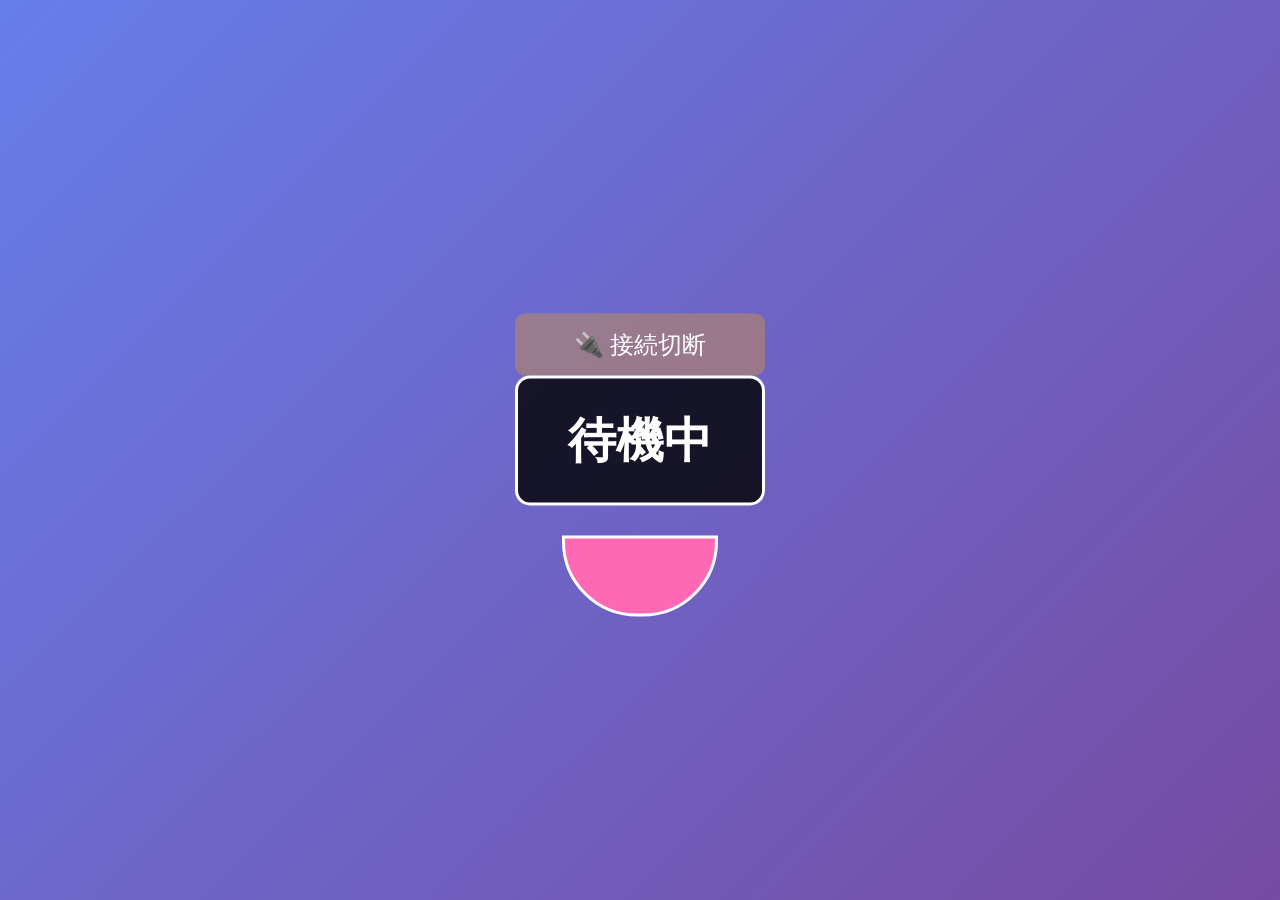
<file: apps/overlay/static/index.html>
<!DOCTYPE html>
<html lang="ja">
<head>
    <meta charset="UTF-8">
    <meta name="viewport" content="width=device-width, initial-scale=1.0">
    <title>AITuber Overlay</title>
    <style>
        body, html {
            margin: 0;
            padding: 0;
            width: 100%;
            height: 100%;
            background: linear-gradient(135deg, #667eea 0%, #764ba2 100%);
            font-family: Arial, sans-serif;
        }
        #container {
            position: absolute;
            top: 50%;
            left: 50%;
            transform: translate(-50%, -50%);
            text-align: center;
            color: white;
        }
        #subtitle {
            background: rgba(0, 0, 0, 0.8);
            padding: 30px 50px;
            border-radius: 15px;
            font-size: 48px;
            font-weight: bold;
            margin-bottom: 30px;
            border: 3px solid white;
        }
        #mouth {
            width: 150px;
            height: 75px;
            background: #ff69b4;
            margin: 0 auto;
            border-radius: 0 0 75px 75px;
            transform-origin: center top;
            border: 3px solid white;
        }
        #status {
            margin-top: 30px;
            font-size: 24px;
            background: rgba(0,0,0,0.6);
            padding: 15px;
            border-radius: 10px;
        }
    </style>
</head>
<body>
    <div id="container">
        <div id="status">🔄 初期化中...</div>
        <div id="subtitle">待機中</div>
        <div id="mouth"></div>
    </div>
    <script>
        console.log('=== AITuber Overlay Started ===');
        const statusEl = document.getElementById('status');
        const subtitleEl = document.getElementById('subtitle');
        const mouthEl = document.getElementById('mouth');
        
        statusEl.textContent = '🔌 WebSocket接続中...';
        console.log('Connecting to WebSocket...');
        
        const wsUrl = `ws://${location.host}/ws`;
        console.log('WebSocket URL:', wsUrl);
        
        const ws = new WebSocket(wsUrl);
        
        ws.onopen = () => {
            console.log('✅ WebSocket connected!');
            statusEl.textContent = '✅ 接続成功！';
            statusEl.style.background = 'rgba(0, 255, 0, 0.3)';
            subtitleEl.textContent = 'Ready';
        };
        
        ws.onmessage = (event) => {
            console.log('Message received:', event.data);
            try {
                const data = JSON.parse(event.data);
                console.log('Parsed data:', data);
                
                if (data.type === 'utter_start') {
                    subtitleEl.textContent = data.subtitle || data.text;
                } else if (data.type === 'mouth') {
                    const scale = Math.max(0, Math.min(1, data.value));
                    mouthEl.style.transform = `scaleY(${scale})`;
                } else if (data.type === 'utter_end') {
                    mouthEl.style.transform = 'scaleY(0)';
                }
            } catch (error) {
                console.error('Error parsing message:', error);
            }
        };
        
        ws.onerror = (error) => {
            console.error('❌ WebSocket error:', error);
            statusEl.textContent = '❌ エラー発生';
            statusEl.style.background = 'rgba(255, 0, 0, 0.3)';
        };
        
        ws.onclose = () => {
            console.log('🔌 WebSocket closed');
            statusEl.textContent = '🔌 接続切断';
            statusEl.style.background = 'rgba(255, 165, 0, 0.3)';
        };
        
        // Test: Change subtitle every 2 seconds
        let counter = 0;
        setInterval(() => {
            counter++;
            console.log('Counter:', counter);
        }, 2000);
    </script>
</body>
</html>
</file>
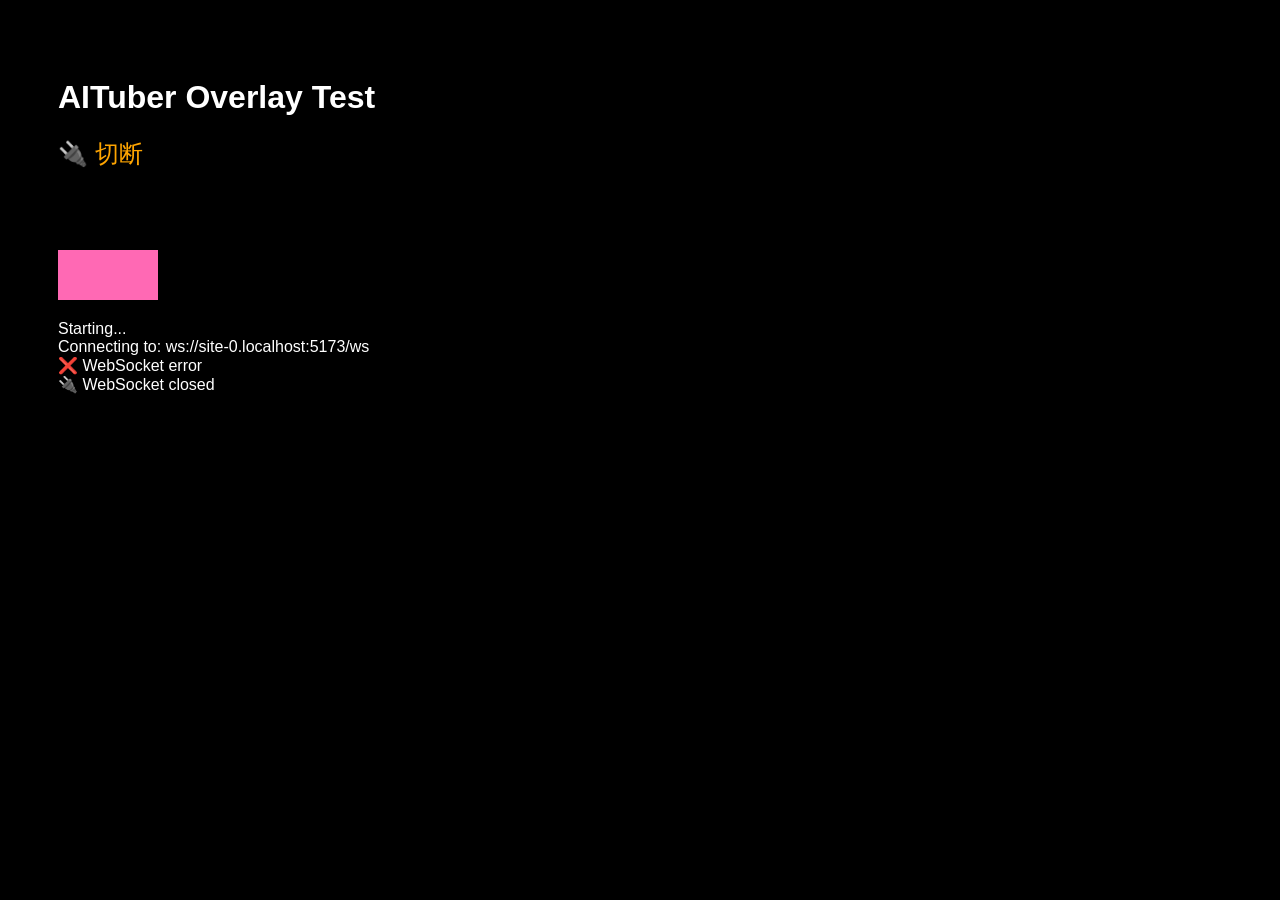
<file: test_overlay.html>
<!DOCTYPE html>
<html>
<head>
    <title>AITuber Test</title>
    <style>
        body { 
            background: black; 
            color: white; 
            font-family: Arial;
            padding: 50px;
        }
        #status { font-size: 24px; margin-bottom: 20px; }
        #subtitle { 
            background: rgba(0,0,0,0.8);
            padding: 20px;
            border-radius: 10px;
            font-size: 36px;
            margin: 20px 0;
        }
        #mouth {
            width: 100px;
            height: 50px;
            background: hotpink;
            margin: 20px 0;
        }
    </style>
</head>
<body>
    <h1>AITuber Overlay Test</h1>
    <div id="status">接続中...</div>
    <div id="subtitle"></div>
    <div id="mouth"></div>
    <div id="log"></div>
    
    <script>
        const statusEl = document.getElementById('status');
        const subtitleEl = document.getElementById('subtitle');
        const mouthEl = document.getElementById('mouth');
        const logEl = document.getElementById('log');
        
        function log(msg) {
            console.log(msg);
            logEl.innerHTML += msg + '<br>';
        }
        
        log('Starting...');
        
        const wsUrl = 'ws://' + location.hostname + ':5173/ws';
        log('Connecting to: ' + wsUrl);
        
        const ws = new WebSocket(wsUrl);
        
        ws.onopen = () => {
            log('✅ WebSocket connected!');
            statusEl.textContent = '✅ 接続成功';
            statusEl.style.color = 'lime';
        };
        
        ws.onmessage = (event) => {
            log('Message: ' + event.data);
            try {
                const data = JSON.parse(event.data);
                if (data.type === 'utter_start') {
                    subtitleEl.textContent = data.subtitle;
                } else if (data.type === 'mouth') {
                    mouthEl.style.transform = 'scaleY(' + data.value + ')';
                }
            } catch (e) {
                log('Error: ' + e);
            }
        };
        
        ws.onerror = (error) => {
            log('❌ WebSocket error');
            statusEl.textContent = '❌ エラー';
            statusEl.style.color = 'red';
        };
        
        ws.onclose = () => {
            log('🔌 WebSocket closed');
            statusEl.textContent = '🔌 切断';
            statusEl.style.color = 'orange';
        };
    </script>
</body>
</html>
</file>
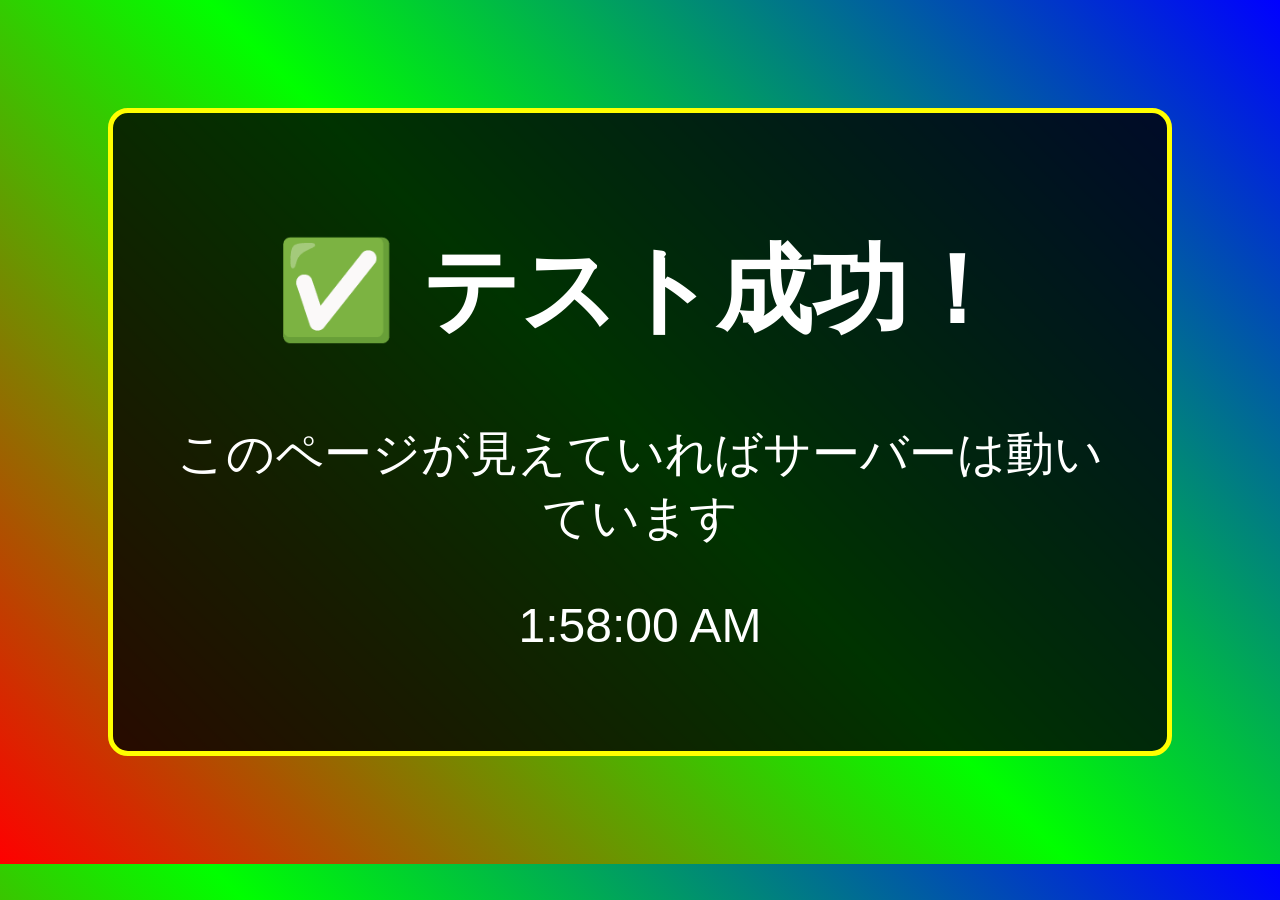
<file: apps/overlay/static/test.html>
<!DOCTYPE html>
<html>
<head>
    <meta charset="UTF-8">
    <title>TEST</title>
    <style>
        body {
            background: linear-gradient(45deg, #ff0000, #00ff00, #0000ff);
            color: white;
            font-size: 48px;
            text-align: center;
            padding: 100px;
            font-family: Arial;
        }
        #test {
            background: rgba(0,0,0,0.8);
            padding: 50px;
            border-radius: 20px;
            border: 5px solid yellow;
        }
    </style>
</head>
<body>
    <div id="test">
        <h1>✅ テスト成功！</h1>
        <p>このページが見えていればサーバーは動いています</p>
        <p id="time"></p>
    </div>
    <script>
        setInterval(() => {
            document.getElementById('time').textContent = new Date().toLocaleTimeString();
        }, 1000);
    </script>
</body>
</html>
</file>
